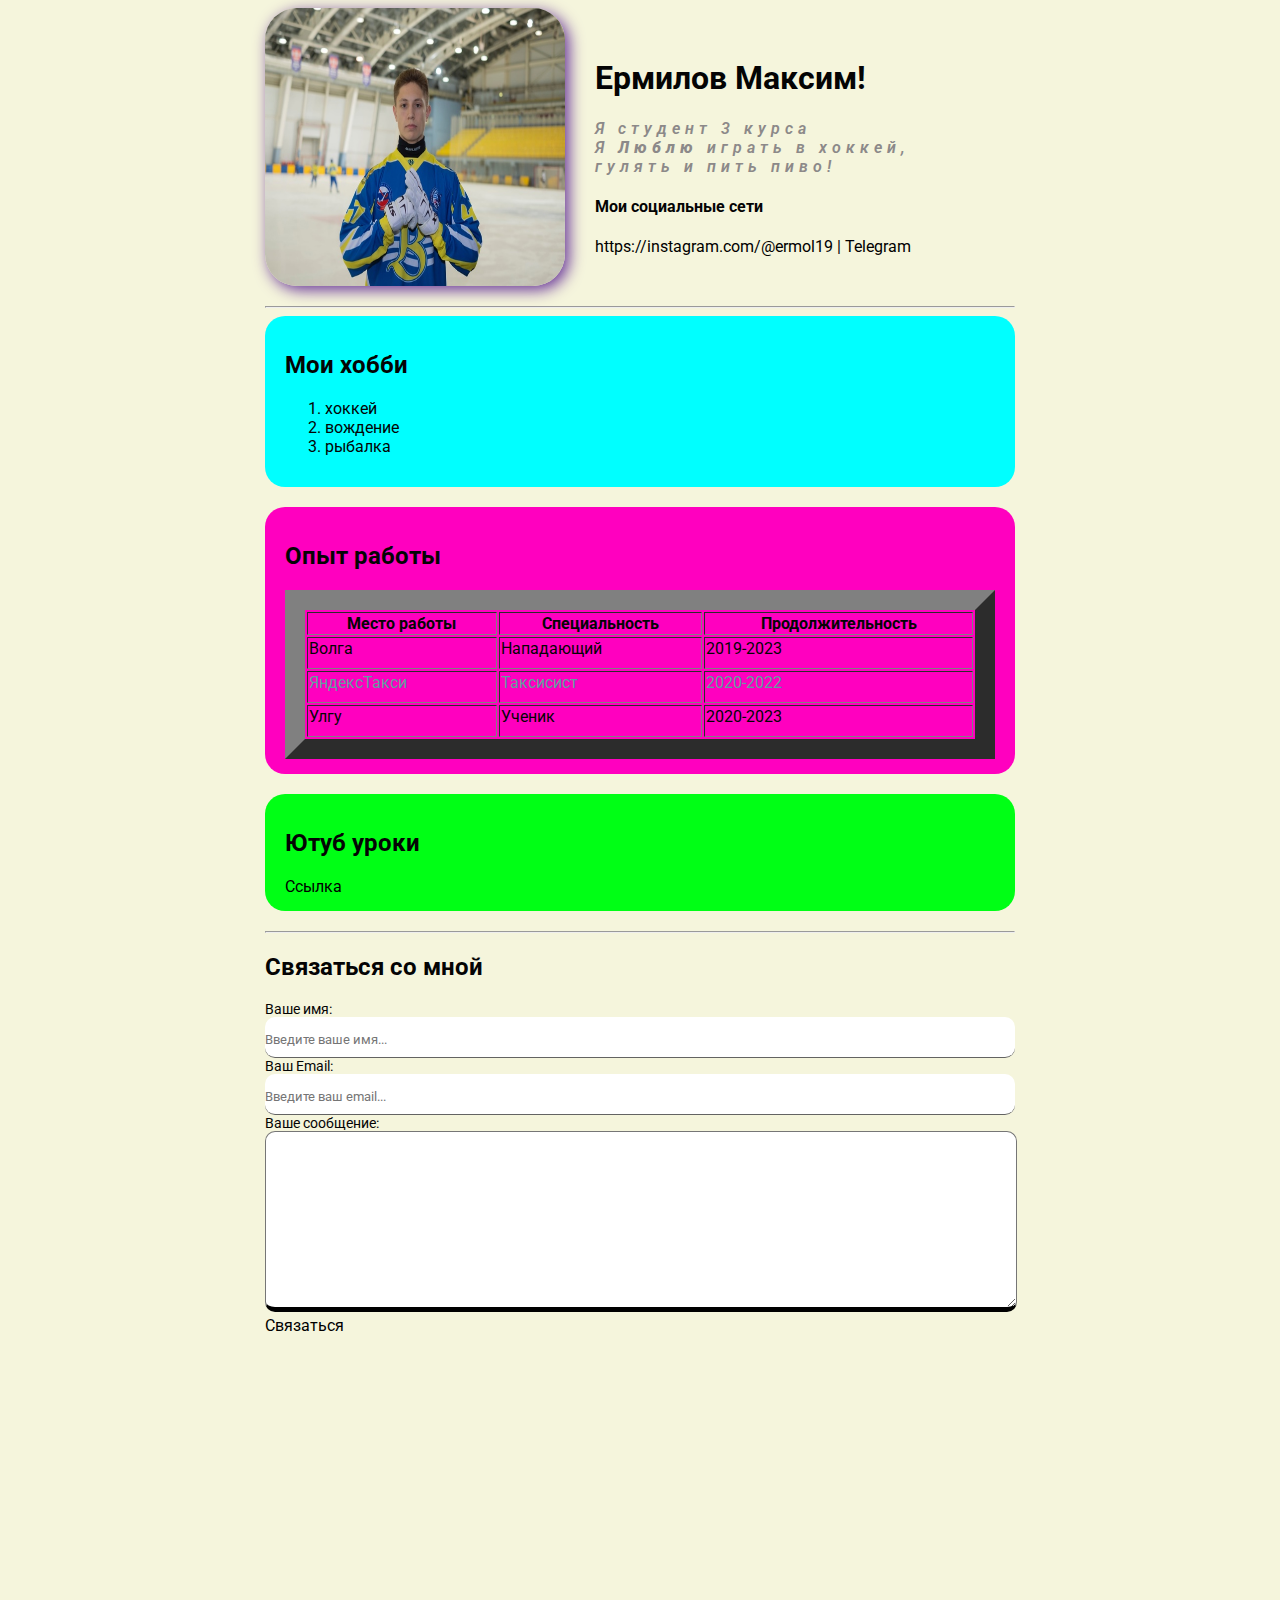
<file: index.html>
<!DOCTYPE html>
<html>
<head>
    <meta charset="UTF-8">
    <title>Ermilov Resume</title>
    <link rel="stylesheet" href="styles.css">
</head>
<body >
    <div class="container">
    <div class="info">
            <img src="ava.jpg"  alt="тут моё ебало" class="ava">
            <div class="info-text">
            <h1>Ермилов Максим!</h1>
            <p>Я студент 3 курса</p>
            <p>Я <strong>Люблю</strong> играть в хоккей, гулять и пить пиво!</p>
            
            <h4>Мои социальные сети</h4>
                
            <a href="https://instagram.com/@ermol19">https://instagram.com/@ermol19</a>
            |      
            <a href="https://t.me/ermol19" target="_blank">Telegram</a> 
        </div>
        </div >

<hr>
          <div class="card bg-blue">
        <h2>Мои хобби</h2>
        <ol type="list">
            <li>хоккей</li>
            <li>вождение</li>
            <li>рыбалка</li>
        </ol>
        </div>
      
    <div class="card bg-red"> 
        <h2>Опыт работы</h2>
<table border="20" bgcolor="" class="table">
    <thead> 
        <tr>
        <th>Место работы</th>
        <th>Специальность</th>
        <th>Продолжительность</th>
    </tr>
</thead>
    <tbody>
        <tr>
            <td>Волга</td>
            <td>Нападающий</td>
            <td>2019-2023</td>
    
        </tr>
        <tr>
            <td>ЯндексТакси</td>
            <td>Таксисист</td>
            <td>2020-2022</td>
        </tr>
        <tr>
            <td>Улгу</td>
            <td>Ученик</td>
            <td>2020-2023</td>
        </tr>
    </tbody>
    <tfoot></tfoot>
</table>
</div>
   
   <div class="card bg-green">
        <h2>Ютуб уроки</h2>
        <a href="https://youtu.be/viSg9F1eve4">Ссылка</a>
    </div>
        <hr>
        
        <h2>Связаться со мной</h2>
        <form action="/">
            <type= class="form-group">
            <label for="name">Ваше имя:</label>
            <input type="text" id="name" placeholder="Введите ваше имя...">
<br>
            <label for="email">Ваш Email:</label>
            <input type="email" id="email" placeholder="Введите ваш email...">
            <br>
            <label for="text">Ваше сообщение:</label>
            <textarea name="text" id="text" cols="30" rows="10"></textarea>
            
            <a class="btn" type="submit" href="https://t.me/ermol19">Связаться</a>
            
            
        </div>
        </form>
        <div class="box-model">
         <div></div>  
         <div></div>
         <div></div>
         <div></div>  
        </div>

        </div>
        <div style="margin-bottom: 500px;"></div>
</body>
</html>
</file>
<file: styles.css>
@import url('https://fonts.googleapis.com/css2?family=Roboto&display=swap');
body {
    background-color: beige;
    color: rgb(4, 4, 4);

    /*font-size: 16px;
    font-weight: normal;
    font-family: 'Roboto', sans-serif;*/
    font: normal 16px 'Roboto', sans-serif;
}

a{
color: black;
text-decoration: none;
}

a:hover{
    text-decoration: underline;
}

a:active{
    color: blue;
}

.ava{
    width: 300px;
    border-radius: 32px;
    box-shadow: 4px 4px 15px rebeccapurple;
}

@media (max-width: 700px){

.info{
    text-align: center;
    display: block;
    
}
}

.info{
    display: flex;
    margin-bottom: 20px;
}

.info-text{
    margin: 30px;

}

.info p {
    color: rgb(140, 137, 137);
    margin: 0;
    font-style: italic;
    font-weight: 600;
    text-decoration: none;
    /*text-transform: capitalize;*/
    letter-spacing: 5px;
}

/*.social {
    background: rgb(142, 129, 129);
    padding: 15px;
    border: 10px solid skyblue;
    border-bottom-style:dashed ;
    border-top-style:dashed ;
    margin: 15px 20px 40px 50px;

}*/

.container {
    max-width: 750px;
    margin: auto;
}

.bg-blue{
    background-color: aqua;
}

.bg-red{
    background-color: rgb(255, 0, 191);
}

.bg-green{
    background-color: rgb(0, 255, 21);
}

.card {
    padding: 15px 20px;
    margin-bottom: 20px;
    border-radius: 20px;

}

.card h2{
    margin-bottom: 20px;
}

.list{
    padding: 0px 20px;
}

.table{
    width: 100%;

}

.table td{
    padding-bottom: 10px;
}

.table tr:nth-child(even){
    color: cadetblue;
}

.form-group label{
    display: block;
    font-size: 14px;
}

.form-group input{
    width: 100%;
    box-sizing: border-box;
    border: none;
    border-radius: 10px;
    border-bottom: 1px solid rgb(99, 99, 98);
    color: black;
    padding: 15px 0px 10px ;
    outline: none;
    font-family: inherit;
}

.form-group textarea{
width: 100%;
box-sizing: content-box;
border-radius: 10px;
padding: 15px 0px 10px ;
border-bottom: 5px solid black;
outline: none;
font-family: inherit;
}

.btn{
    cursor: pointer;
}

.btn:hover{
    opacity: 0.7;
}
</file>
